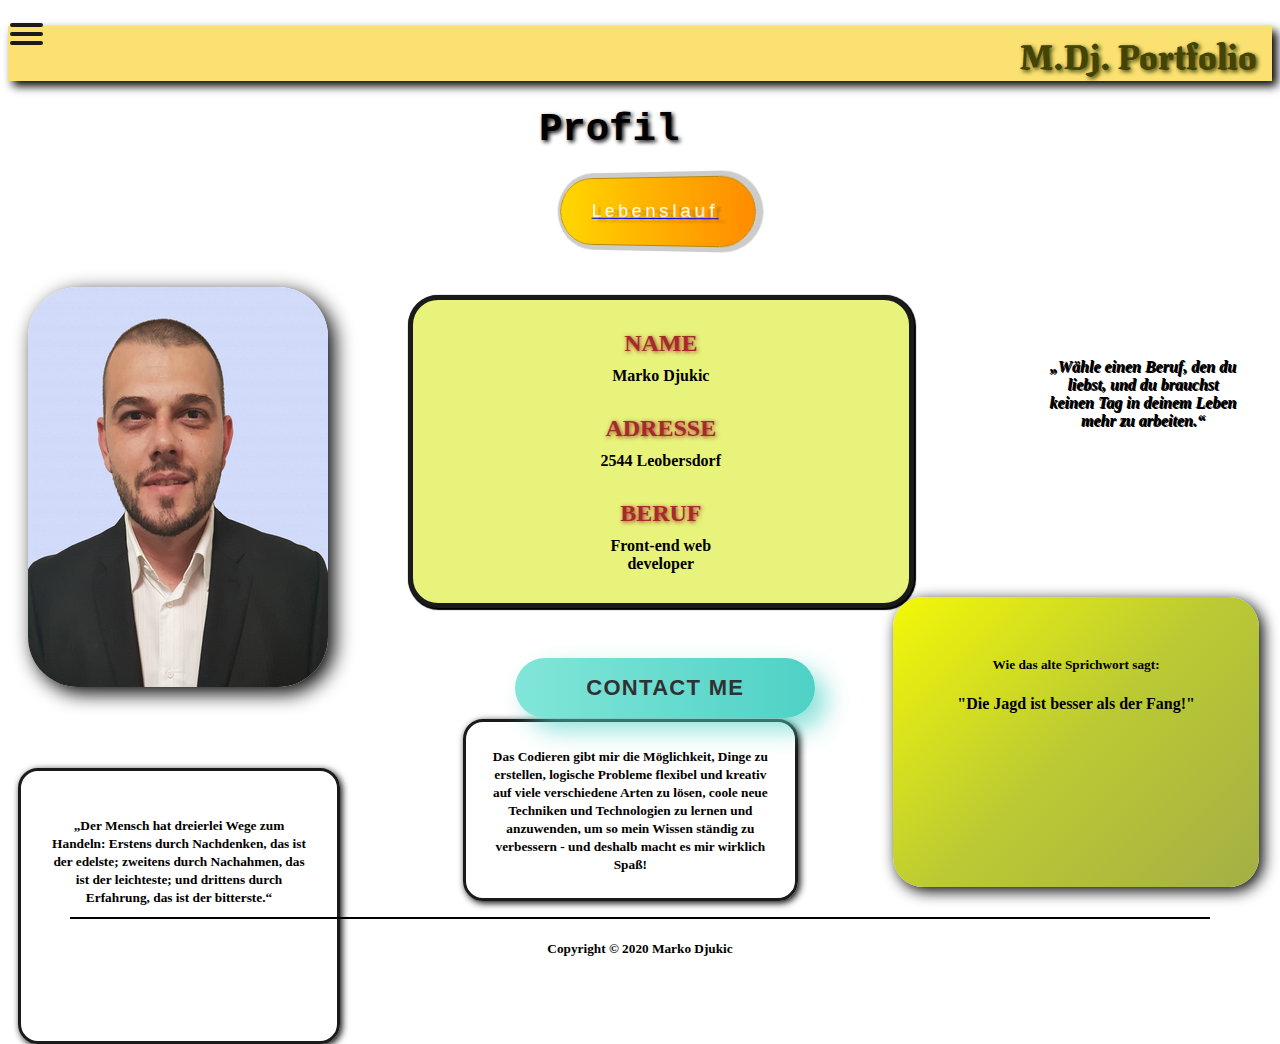
<file: index.html>
<!DOCTYPE html>
<html lang="de">
  <head>
    <meta charset="UTF-8" />
    <meta
      name="viewport"
      content="width=device-width, user-scalable=yes, initial-scale=1.0, maximum-scale=3.0, minimum-scale=1.0"
    />
    <meta http-equiv="X-UA-Compatible" content="ie=edge" />
    <link rel="stylesheet" type="text/css" href="css/style.css" />
    <title>portfolio</title>
    <link
      rel="stylesheet"
      href="https://cdn.jsdelivr.net/npm/bootstrap@4.5.3/dist/css/bootstrap.min.css"
      integrity="sha384-TX8t27EcRE3e/ihU7zmQxVncDAy5uIKz4rEkgIXeMed4M0jlfIDPvg6uqKI2xXr2"
      crossorigin="anonymous"
    />

    <link
      href="https://fonts.googleapis.com/css2?family=Changa:wght@500&display=swap"
      rel="stylesheet"
    />
    <link rel="preconnect" href="https://fonts.gstatic.com" />
    <link
      href="https://fonts.googleapis.com/css2?family=Texturina:wght@300&display=swap"
      rel="stylesheet"
    />



  </head>

  <body>
    <!-- ovde ide navigacija menu-->

    <nav role="navigation">
      <div id="menuToggle">
        <input type="checkbox" />

        <span></span>
        <span></span>
        <span></span>

        <ul id="menu">
          <a href="index.html"
            ><li><img src="slike/profile.png" /><b>Profil</b></li></a
          >
          <a href="skills/skills.html"
            ><li><img src="slike/skills.png" /><b>Kompetenzen</b></li></a
          >
          <a href="projekts/projekts.html"
            ><li><img src="slike/projekts.png" /><b>Projekte</b></li></a
          >
          <a href="contact/contact.html"
            ><li><img src="slike/contact.png" /><b>Kontakt</b></li></a
          >
        </ul>
      </div>
      <div class="logo">
        <h1><b>M.Dj. Portfolio</b></h1>
      </div>
    </nav>

    <!--do ovde ide navigacija menu-->

   <!--pre loader-->
 
<!--pre loader-->





    <!--ovde ide naslov PROFILE-->

    <h1 class="animated-text"><b>Profil</b></h1>

    <!--ovde ide naslov PROFILE-->

    <!--ovo je slika od lebenslaufa-->
    <div class="lebenslauf"><img src="slike/lebenslauf3.jpg" /></div>
    <!--ovo je slika od lebenslaufa-->

    <!--ovo je dugme za download sv-->
    

    <a href="slike/MarkoDjukicCV.pdf" download>
<div class="box">Lebenslauf</div>
</a>


    <!--ovo je dugme za download sv-->

    <!--ovde je sekcija za binfo o meni-->
    <section class="info">
      <div class="container">
        <h2>NAME</h2>
        <h4>Marko Djukic</h4>

        <h2>ADRESSE</h2>
        <h4>2544 Leobersdorf</h4>

        <h2>BERUF</h2>
        <h4>Front-end web<br />developer</h4>
      </div>
    </section>

    <!--ovde je sekcija za binfo o meni-->

    <!--ovde je dugme CONTACT ME-->
    <div class="wrap">
      <a href="mailto:marko.djukic,bn@hotmail.com">
        <button class="button">Contact me</button>   
      </a>
     </div>

    <!--ovde je dugme CONTACT ME-->

    <!--ovde ide opis ispod contact me-->
    <div class="opis">
      <h4>
        <i>
          „Wähle einen Beruf, den du liebst, und du brauchst keinen Tag in deinem Leben mehr zu arbeiten.“
        </i>
      </h4>
    </div>
    <!--ovde ide opis ispod contact me-->

    <!--ovde ide opis broj 2 text-->
    <div class="opis2">
      <h4>
        <small>
          „Der Mensch hat dreierlei Wege zum Handeln: Erstens durch Nachdenken, das ist der edelste; zweitens durch Nachahmen, das ist der leichteste; und drittens durch Erfahrung, das ist der bitterste.“ 
        </small>
      </h4>
    </div>
    <!--ovde ide opis broj 2 text-->

    <!--ovde ide opis broj 3 text-->
    <div class="opis3">
      <h4>
        <small>
               Das Codieren gibt mir die Möglichkeit, Dinge zu erstellen, logische Probleme flexibel und kreativ auf viele verschiedene Arten zu lösen, coole neue Techniken und Technologien zu lernen und anzuwenden, um so mein Wissen ständig zu verbessern - und deshalb macht es mir wirklich Spaß!
        </small>
      </h4>
    </div>
    <!--ovde ide opis broj 2 text-->

    <!--ovde ide opis broj 4 sa pozadinom u boji text-->
    <div class="opis4">
      <h5>Wie das alte Sprichwort sagt:</h5>
      <h4>"Die Jagd ist besser als der Fang!"</h4>
    </div>
    <!--ovde ide opis broj 4 sa pozadinom u boji text-->

    <!--ovo je skroz na dnu copyright-->
    <b class="linija"><hr color="black" style="width: 90%" /></b>

    <h5 class="footer">Copyright © 2020 Marko Djukic</h5>
    <!--ovo je skroz na dnu copyright-->




 <!--scripta od js povezivanje-->
    <script src="css/skript.js"></script>
    <!--scripta od js povezivanje-->



  </body>

   
  
  <script src="https://ajax.googleapis.com/ajax/libs/jquery/3.5.1/jquery.min.js"></script>
  <script
    src="https://cdn.jsdelivr.net/npm/bootstrap@4.5.3/dist/js/bootstrap.bundle.min.js"
    integrity="sha384-ho+j7jyWK8fNQe+A12Hb8AhRq26LrZ/JpcUGGOn+Y7RsweNrtN/tE3MoK7ZeZDyx"
    crossorigin="anonymous"
  ></script>
</html>
</file>
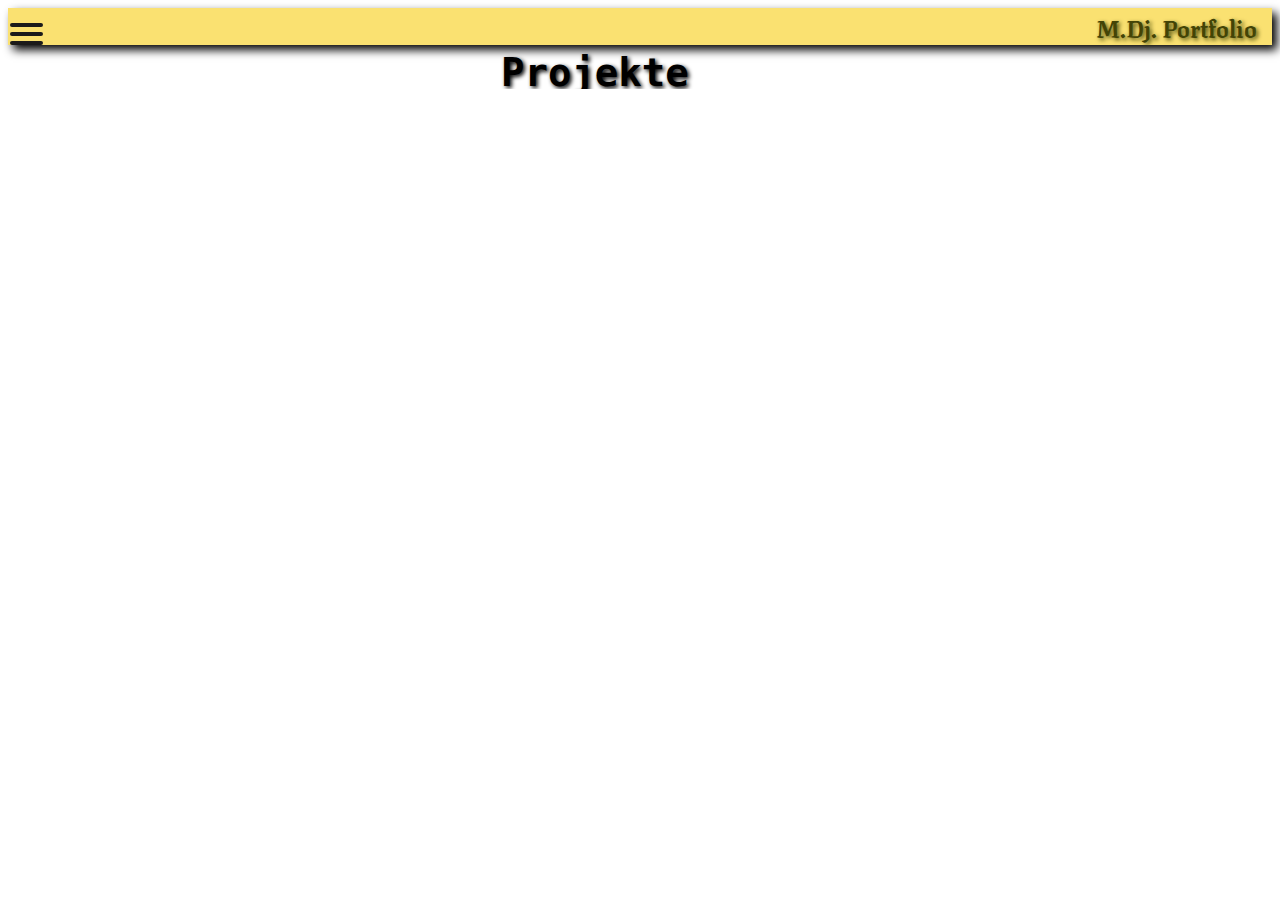
<file: projekts/projekts.html>
<!DOCTYPE html>
<html lang="de">
  <head>
    <meta charset="UTF-8" />
    <meta
      name="viewport"
      content="width=device-width, user-scalable=yes, initial-scale=1.0, maximum-scale=3.0, minimum-scale=1.0"
    />
    <meta http-equiv="X-UA-Compatible" content="ie=edge" />
    <link rel="stylesheet" type="text/css" href="projekts.css" />
    <title>skills</title>
    <link
      rel="stylesheet"
      href="https://cdn.jsdelivr.net/npm/bootstrap@4.5.3/dist/css/bootstrap.min.css"
      integrity="sha384-TX8t27EcRE3e/ihU7zmQxVncDAy5uIKz4rEkgIXeMed4M0jlfIDPvg6uqKI2xXr2"
      crossorigin="anonymous"
    />

    <link
      href="https://fonts.googleapis.com/css2?family=Changa:wght@500&display=swap"
      rel="stylesheet"
    />
    <link rel="preconnect" href="https://fonts.gstatic.com" />
    <link
      href="https://fonts.googleapis.com/css2?family=Texturina:wght@300&display=swap"
      rel="stylesheet"
    />

    <link rel="stylesheet" href="https://use.fontawesome.com/releases/v5.8.1/css/all.css">
  </head>

  <body>
    <!-- ovde ide navigacija menu-->

    <nav role="navigation">
      <div id="menuToggle">
        <input type="checkbox" />

        <span></span>
        <span></span>
        <span></span>

        <ul id="menu">
          <a href="../index.html"
            ><li><img src="slike/profile.png" /><b>Profil</b></li></a
          >
          <a href="../skills/skills.html"
            ><li><img src="slike/skills.png" /><b>Kompetenzen</b></li></a
          >
          <a href="projekts.html"
            ><li><img src="slike/projekts.png" /><b>Projekte</b></li></a
          >
          <a href="../contact/contact.html"
            ><li><img src="slike/contact.png" /><b>Kontakt</b></li></a
          >
        </ul>
      </div>

      <div class="logo">
        <h1><b>M.Dj. Portfolio</b></h1>
      </div>
    </nav>

    <!--do ovde ide navigacija menu-->

 <h1 class="animated-text"><b>Projekte</b></h1>




<!--ovde idu kartice-->
<aside class="profile-card">
  <header>
    
    <!-- here’s the avatar -->
    <a target="_blank" href="http://mypomeranian.byethost6.com/">
      <img src="slike/logo1.png" class="hoverZoomLink">
    </a>

    <!-- the username -->
    <h1>
            My Pomeranian
          </h1>

    <!-- and role or location -->
   
  </header>

  <!-- bit of a bio; who are you? -->
  <div class="profile-bio">

    <h3>
      Html 5, Css 3, JavaSkript
    </h3>

  </div>

  <!-- some social links to show off -->

</aside>
<!--ovde idu kartice-->





    <!--ovo je skroz na dnu copyright-->
   
    <!--ovo je skroz na dnu copyright-->
  </body>





  <script src="https://ajax.googleapis.com/ajax/libs/jquery/3.5.1/jquery.min.js"></script>
  <script
    src="https://cdn.jsdelivr.net/npm/bootstrap@4.5.3/dist/js/bootstrap.bundle.min.js"
    integrity="sha384-ho+j7jyWK8fNQe+A12Hb8AhRq26LrZ/JpcUGGOn+Y7RsweNrtN/tE3MoK7ZeZDyx"
    crossorigin="anonymous"
  ></script>
</html>
</file>
<file: css/style.css>
/*pre loader*/

/*pre loader*/

/*odavde ide nav menu*/
#menuToggle {
  display: block;
  position: relative;
  top: 15px;
  left: 2px;
  z-index: 0;
  -webkit-user-select: none;
  user-select: none;
}

#menuToggle a {
  text-decoration: none;
  color: #232323;
  transition: color 0.3s ease;
}

#menuToggle a:hover {
  color: tomato;
}

#menuToggle input {
  display: block;
  width: 40px;
  height: 32px;
  position: absolute;
  top: -7px;
  left: -5px;
  cursor: pointer;
  opacity: 0;
  z-index: 2;
  -webkit-touch-callout: none;
}

#menuToggle span {
  display: block;
  width: 33px;
  height: 4px;
  margin-bottom: 5px;
  position: relative;
  background: #1b1a1a;
  border-radius: 3px;
  z-index: 1;
  transform-origin: 4px 0px;
  transition: transform 0.5s cubic-bezier(0.77, 0.2, 0.05, 1),
    background 0.5s cubic-bezier(0.77, 0.2, 0.05, 1), opacity 0.55s ease;
}

#menuToggle span:first-child {
  transform-origin: 0% 0%;
}

#menuToggle span:nth-last-child(2) {
  transform-origin: 0% 100%;
}

#menuToggle input:checked ~ span {
  opacity: 1;
  transform: rotate(45deg) translate(-2px, -1px);
  background: #232323;
}

#menuToggle input:checked ~ span:nth-last-child(3) {
  opacity: 0;
  transform: rotate(0deg) scale(0.2, 0.2);
}

#menuToggle input:checked ~ span:nth-last-child(2) {
  transform: rotate(-45deg) translate(0, -1px);
}

#menu {
  position: absolute;
  width: 300px;
  margin: -100px 0 0 -50px;
  padding: 50px;
  padding-top: 125px;
  background: #ccca60;
  list-style-type: none;
  -webkit-font-smoothing: antialiased;
  transform-origin: 0% 0%;
  transform: translate(-100%, 0);
  transition: transform 0.5s cubic-bezier(0.77, 0.2, 0.05, 1);
}

#menu li {
  padding: 10px 0;
  font-size: 20px;
}

#menuToggle input:checked ~ ul {
  transform: none;
}

/*do ovde ide nav menu*/

/*ovde je skroz gore desno naziv portfolio*/
.logo {
  text-align: right;
  margin-top: -27px;
  background-color: rgb(250, 225, 113);
  box-shadow: 5px 5px 9px;
}

.logo h1 {
  color: rgb(67, 68, 6);
  margin-right: 15px;
  font-family: "Texturina", serif;
  text-shadow: 2px 2px 4px;
}

/*ovde je skroz gore desno naziv portfolio*/

/*ovo je slika od lebenslauf*/
.lebenslauf {
  margin-top: 50px;
  text-align: center;
}

.lebenslauf img {
  border-radius: 50px;
  width: 300px;
  height: 400px;
  box-shadow: 6px 6px 20px;
}
@keyframes transitionIn {
  from {
    opacity: 0;
    transform: translate(15s);
  }

  to {
    opacity: 1;
  }
}

.lebenslauf img {
  animation: transitionIn 5s;
}
/*ovo je slika od lebenslauf*/

/*ovo je opis o meni podaci*/
.info {
  width: 90%;
  text-align: center;
  margin-left: 5%;
  margin-right: 5%;
}

.container {
  margin-top: 50px;
  background-color: rgb(231, 243, 123);
  border-radius: 30px;
  border: 5px solid #1b1a1a;
  box-shadow: 1px 1px 1px 1px;
}

.info .container h2 {
  color: brown;
  margin-top: 30px;
  text-shadow: 1px 1px 4px;
}

.info .container h4 {
  margin-top: -10px;
  margin-bottom: 30px;
}

/*ovo je opis o meni podaci*/
@keyframes transition {
  from {
    opacity: 0;
    transform: rotateY(-360deg);
  }

  to {
    opacity: 1;
  }
}
.info {
  animation: transition 5s;
}
/*ovo je opis ispod contact me*/
.opis h4 {
  text-align: center;
  margin-top: 50px;
  margin-left: 50px;
  margin-right: 30px;
  text-shadow: 1px 1px;
}

/*ovo je opis ispod contact me*/

/*ovo je opis ispod opis 2,3,4*/
.opis2 {
  text-align: center;
  border: 3px solid #1b1a1a;
  border-radius: 20px;
  margin-top: 40px;
  margin-left: 10px;
  margin-right: 10px;
  box-shadow: 2px 2px 7px;
  height: 270px;
}

.opis2 h4 {
  margin-top: 45px;
  margin-bottom: 25px;
  margin-left: 25px;
  margin-right: 25px;
}

.opis3 {
  text-align: center;
  border: 3px solid #1b1a1a;
  border-radius: 20px;
  margin-top: 30px;
  margin-left: 10px;
  margin-right: 10px;
  box-shadow: 2px 2px 7px;
}

.opis3 h4 {
  margin-top: 25px;
  margin-bottom: 25px;
  margin-left: 25px;
  margin-right: 25px;
}

.opis4 {
  text-align: center;
  background: linear-gradient(-45deg, #a4af45, #bbca33, rgb(244, 248, 7));
  width: 90%;
  height: 200px;
  margin-top: 40px;
  margin-left: 5%;
  margin-right: 5%;
  margin-bottom: 30px;
  box-shadow: 4px 4px 15px;
  border-radius: 5px;
}

.opis4 h5 {
  padding-top: 60px;
}

/*ovo je opis ispod opis 2,3,4*/

/*ovo je footer skroz na dnu copyright*/
.footer {
  text-align: center;
}

/*ovo je footer skroz na dnu copyright*/

/* ovde ide naslov profile */
.animated-text {
  font-family: monospace;
  overflow: hidden;
  height: 1.1em;
  word-wrap: break-word;
  white-space: nowrap;
  animation: typing 3s steps(6) forwards;
  font-size: 3em;
  text-shadow: 2px 2px 4px;
  margin-left: 23%;
}

@keyframes typing {
  from {
    width: 0;
  }

  to {
    width: 6ch;
  }
}

/* ovde ide naslov profile */

/* ovde ide dugme contact me*/
.wrap {
  height: 100%;
  display: flex;
  align-items: center;
  justify-content: center;
  margin-top: 50px;
}

.button {
  min-width: 300px;
  min-height: 60px;
  font-family: "Nunito", sans-serif;
  font-size: 22px;
  text-transform: uppercase;
  letter-spacing: 1.3px;
  font-weight: 700;
  color: #313133;
  background: #4fd1c5;
  background: linear-gradient(
    90deg,
    rgba(129, 230, 217, 1) 0%,
    rgba(79, 209, 197, 1) 100%
  );
  border: none;
  border-radius: 1000px;
  box-shadow: 12px 12px 24px rgba(79, 209, 197, 0.64);
  transition: all 0.3s ease-in-out 0s;
  cursor: pointer;
  outline: none;
  position: relative;
  padding: 10px;
}

button::before {
  content: "";
  border-radius: 1000px;
  min-width: calc(300px + 12px);
  min-height: calc(60px + 12px);
  border: 6px solid #00ffcb;
  box-shadow: 0 0 60px rgba(0, 255, 203, 0.64);
  position: absolute;

  left: 50%;
  transform: translate(-50%, -50%);
  opacity: 0;
  transition: all 0.3s ease-in-out 0s;
  display: none;
}

.button:hover,
.button:focus {
  color: #313133;
  transform: translateY(-6px);
}

button:hover::before,
button:focus::before {
  opacity: 1;
}

button::after {
  content: "";
  width: 30px;
  height: 30px;
  border-radius: 100%;
  border: 6px solid #00ffcb;
  position: absolute;
  z-index: -1;
  top: 50%;
  left: 50%;
  transform: translate(-50%, -50%);
  animation: ring 1.5s infinite;
}

button:hover::after,
button:focus::after {
  animation: none;
  display: none;
}

@keyframes ring {
  0% {
    width: 30px;
    height: 30px;
    opacity: 1;
  }

  100% {
    width: 300px;
    height: 300px;
    opacity: 0;
  }
}

/* do ovde ide dugme contact me*/

/* do ovde ide dugme za download*/
.box {
  background: linear-gradient(to right, gold, darkorange);
  color: white;
  --width: 200px;
  --height: calc(var(--width) / 3);
  width: var(--width);
  height: var(--height);
  text-align: center;
  line-height: var(--height);
  font-size: calc(var(--height) / 3.5);
  font-family: sans-serif;
  letter-spacing: 0.2em;
  border: 1px solid darkgoldenrod;
  border-radius: 2em;
  transform: perspective(500px) rotateY(-15deg);
  text-shadow: 6px 3px 2px rgba(0, 0, 0, 0.2);
  box-shadow: 2px 0 0 5px rgba(0, 0, 0, 0.2);
  transition: 0.5s;
  position: relative;
  overflow: hidden;
  margin-left: 24%;
  margin-top: 25px;
}

.box:hover {
  transform: perspective(500px) rotateY(15deg);
  text-shadow: -6px 3px 2px rgba(0, 0, 0, 0.2);
  box-shadow: -2px 0 0 5px rgba(0, 0, 0, 0.2);
}

.box::before {
  content: "";
  position: absolute;
  width: 100%;
  height: 100%;
  background: linear-gradient(to right, transparent, white, transparent);
  left: -100%;
  transition: 0.5s;
}

.box:hover::before {
  left: 100%;
}
/* do ovde ide dugme za download*/

/* ovde udu media query za razne velicine*/
@media screen and (min-width: 332px) {
  .animated-text {
    margin-left: ;
  }

  .box {
    margin-left: 18%;
  }
  .logo h1 {
    font-size: 35px;
  }
}
/* ovde udu media query za razne velicine ovde je samo jedna bas mala za male telefone*/

@media screen and (max-width: 420px) {
  .animated-text {
    margin-left: 20%;
  }

  .box {
    margin-left: 25%;
  }

  .logo h1 {
    font-size: 35px;
  }
}
@media screen and (max-width: 400px) {
  .animated-text {
    margin-left: 18%;
  }

  .box {
    margin-left: 22%;
  }

  .logo h1 {
    font-size: 35px;
  }
}
@media screen and (min-width: 450px) {
  .animated-text {
    margin-left: 19%;
  }

  @media screen and (min-width: 430px) {
    .animated-text {
      margin-left: 29%;
    }

    .box {
      margin-left: 25%;
    }

    .logo h1 {
      font-size: 35px;
    }
  }
  @media screen and (max-width: 480px) {
    .animated-text {
      margin-left: 23%;
    }
  }
  @media screen and (max-width: 430px) {
    .animated-text {
      margin-left: 19%;
    }
  }

  @media screen and (min-width: 500px) {
    .animated-text {
      margin-left: 28%;
    }
    .box {
      margin-left: 30%;
    }
  }

  @media screen and (min-width: 700px) {
    .animated-text {
      margin-left: 34%;
    }

    .box {
      margin-left: 36%;
    }
  }

  @media screen and (min-width: 900px) {
    .animated-text {
      margin-left: 38%;
    }

    .box {
      margin-left: 40%;
    }
  }

  @media screen and (min-width: 1280px) {
    .lebenslauf {
      text-align: right;
      margin-left: 20px;
      max-width: 25%;
      float: left;
      margin-top: 110px;
    }

    .info {
      max-width: 40%;
      margin-left: 400px;
    }
    .animated-text {
      margin-left: 42%;
      max-width: 30%;
    }

    .box {
      margin-left: 43%;
      max-width: 20%;
    }
    .opis {
      max-width: 22%;
      float: right;
      margin-top: -490px;
    }

    .wrap {
      max-width: 30%;
      margin-left: 37%;
      margin-bottom: 80px;
    }

    .opis2 {
      max-width: 25%;
      margin-bottom: 80px;
      margin-top: -30px;
    }
    .opis3 {
      max-width: 26%;
      margin-left: 36%;
      margin-top: -32%;
      margin-bottom: 100px;
    }
    .opis4 {
      max-width: 29%;
      margin-left: 70%;
      margin-top: -32%;
      height: 290px;
      border-radius: 30px;
    }
    .footer {
      text-align: center;
    }
  }
  @media screen and (min-width: 1350px) {
    .lebenslauf {
      text-align: right;
      margin-left: 20px;
      max-width: 25%;
      float: left;
      margin-top: 110px;
    }

    .info {
      max-width: 40%;
      margin-left: 400px;
    }

    .animated-text {
      margin-left: 42%;
      max-width: 30%;
    }

    .box {
      margin-left: 43%;
      max-width: 20%;
    }

    .opis {
      max-width: 22%;
      float: right;
      margin-top: -490px;
    }

    .wrap {
      max-width: 30%;
      margin-left: 37%;
      margin-bottom: 80px;
    }

    .opis2 {
      max-width: 25%;
      margin-bottom: 250px;
    }

    .opis3 {
      max-width: 26%;
      margin-left: 36%;
      margin-top: -39%;
    }

    .opis4 {
      max-width: 29%;
      margin-left: 70%;

      height: 270px;
      border-radius: 30px;
    }

    .footer {
      text-align: center;
    }
  }

  @media screen and (min-width: 1440px) {
    .lebenslauf {
      text-align: right;
      margin-left: 20px;
      max-width: 25%;
      float: left;
      margin-top: 110px;
    }

    .info {
      max-width: 40%;
      margin-left: 30%;
    }

    .animated-text {
      margin-left: 41%;
      max-width: 30%;
    }

    .box {
      margin-left: 42%;
      max-width: 20%;
    }

    .opis {
      max-width: 22%;
      float: right;
      margin-top: -490px;
    }

    .wrap {
      max-width: 30%;
      margin-left: 35%;
      margin-bottom: 80px;
    }

    .opis2 {
      max-width: 25%;
      margin-bottom: 80px;
      margin-left: 2%;
    }

    .opis3 {
      max-width: 24%;
      margin-left: 38%;
      margin-top: -27%;
    }

    .opis4 {
      max-width: 24%;
      margin-left: 74%;
      margin-top: -28%;
      height: 290px;
      border-radius: 30px;
    }

    .footer {
      text-align: center;
    }
  }

  @media screen and (min-width: 1500px) {
    .lebenslauf {
      text-align: right;
      margin-left: 20px;
      max-width: 25%;
      float: left;
      margin-top: 110px;
    }

    .info {
      max-width: 40%;
      margin-left: 30%;
    }

    .animated-text {
      margin-left: 41%;
      max-width: 30%;
    }

    .box {
      margin-left: 42%;
      max-width: 20%;
    }

    .opis {
      max-width: 22%;
      float: right;
      margin-top: -490px;
    }

    .wrap {
      max-width: 30%;
      margin-left: 35%;
      margin-bottom: 80px;
    }

    .opis2 {
      max-width: 25%;
      margin-bottom: 10px;
      margin-left: 2%;
      margin-top: 40px;
    }

    .opis3 {
      max-width: 24%;
      margin-left: 38%;
      margin-top: -20%;
    }

    .opis4 {
      max-width: 24%;
      margin-left: 74%;
      margin-top: -25%;
      height: 280px;
      border-radius: 30px;
    }

    .footer {
      text-align: center;
    }
  }

  @media screen and (min-width: 1600px) {
    .lebenslauf {
      text-align: right;
      margin-left: 20px;
      max-width: 25%;
      float: left;
      margin-top: 110px;
    }

    .info {
      max-width: 40%;
      margin-left: 30%;
    }

    .animated-text {
      margin-left: 41%;
      max-width: 30%;
    }

    .box {
      margin-left: 42%;
      max-width: 20%;
    }

    .opis {
      max-width: 22%;
      float: right;
      margin-top: -490px;
    }

    .wrap {
      max-width: 30%;
      margin-left: 35%;
      margin-bottom: 80px;
    }

    .opis2 {
      max-width: 25%;
      margin-bottom: 80px;
      margin-left: 2%;
    }

    .opis3 {
      max-width: 24%;
      margin-left: 38%;
      margin-top: -21%;
    }

    .opis4 {
      max-width: 24%;
      margin-left: 74%;
      margin-top: -23%;
      height: 280px;
      border-radius: 30px;
    }

    .footer {
      text-align: center;
    }
  }
  @media screen and (min-width: 1700px) {
    .lebenslauf {
      text-align: right;
      margin-left: 20px;
      max-width: 25%;
      float: left;
      margin-top: 110px;
    }

    .info {
      max-width: 40%;
      margin-left: 30%;
    }

    .animated-text {
      margin-left: 41%;
      max-width: 30%;
    }

    .box {
      margin-left: 43%;
      max-width: 20%;
    }

    .opis {
      max-width: 22%;
      float: right;
      margin-top: -440px;
    }

    .wrap {
      max-width: 30%;
      margin-left: 35%;
      margin-bottom: 80px;
    }

    .opis2 {
      max-width: 25%;
      margin-bottom: 80px;
      margin-left: 2%;
      margin-top: 40px;
    }

    .opis3 {
      max-width: 24%;
      margin-left: 38%;
      margin-top: -19%;
    }

    .opis4 {
      margin-left: 74%;
      margin-top: -21%;

      border-radius: 30px;
    }

    .footer {
      text-align: center;
    }
  }

  @media screen and (min-width: 1800px) {
    .lebenslauf {
      text-align: right;
      margin-left: 20px;
      max-width: 25%;
      float: left;
      margin-top: 110px;
    }

    .info {
      max-width: 40%;
      margin-left: 30%;
    }

    .animated-text {
      margin-left: 41%;
      max-width: 30%;
    }

    .box {
      margin-left: 43%;
      max-width: 20%;
    }

    .opis {
      max-width: 22%;
      float: right;
      margin-top: -440px;
    }

    .wrap {
      max-width: 30%;
      margin-left: 35%;
      margin-bottom: 80px;
    }

    .opis2 {
      max-width: 25%;

      margin-left: 2%;
    }

    .opis3 {
      max-width: 23%;
      margin-left: 38%;
      margin-top: -18%;
    }

    .opis4 {
      max-width: 22%;
      margin-left: 74%;
      margin-top: -19%;
      height: 260px;
      border-radius: 30px;
    }

    .footer {
      text-align: center;
    }
  }

  @media screen and (min-width: 1920px) {
    .lebenslauf {
      text-align: right;
      margin-left: 40px;
      max-width: 25%;
      float: left;
      margin-top: 110px;
    }

    .info {
      max-width: 40%;
      margin-left: 30%;
    }

    .animated-text {
      margin-left: 45%;
      max-width: 30%;
    }

    .box {
      margin-left: 45%;
      max-width: 20%;
    }

    .opis {
      max-width: 22%;
      float: right;
      margin-top: -440px;
    }

    .wrap {
      max-width: 30%;
      margin-left: 36%;
      margin-bottom: 80px;
    }

    .opis2 {
      max-width: 25%;
      margin-bottom: 80px;
      margin-left: 2%;
    }

    .opis3 {
      max-width: 23%;
      margin-left: 40%;
      margin-top: -17%;
    }

    .opis4 {
      max-width: 22%;
      margin-left: 76%;
      margin-top: -18%;
      height: 230px;
      border-radius: 30px;
    }

    .footer {
      text-align: center;
    }
  }
}
</file>
<file: projekts/projekts.css>
/*odavde ide nav menu*/
#menuToggle {
    display: block;
    position: relative;
    top: 15px;
    left: 2px;
    z-index: 1;
    -webkit-user-select: none;
    user-select: none;
}

#menuToggle a {
    text-decoration: none;
    color: #232323;
    transition: color 0.3s ease;

}

#menuToggle a:hover {
    color: tomato;
}

#menuToggle input {
    display: block;
    width: 40px;
    height: 32px;
    position: absolute;
    top: -7px;
    left: -5px;
    cursor: pointer;
    opacity: 0;
    z-index: 2;
    -webkit-touch-callout: none;
}

#menuToggle span {
    display: block;
    width: 33px;
    height: 4px;
    margin-bottom: 5px;
    position: relative;
    background: #1b1a1a;
    border-radius: 3px;
    z-index: 1;
    transform-origin: 4px 0px;
    transition: transform 0.5s cubic-bezier(0.77, 0.2, 0.05, 1.0),
        background 0.5s cubic-bezier(0.77, 0.2, 0.05, 1.0),
        opacity 0.55s ease;
}

#menuToggle span:first-child {
    transform-origin: 0% 0%;
}

#menuToggle span:nth-last-child(2) {
    transform-origin: 0% 100%;
}

#menuToggle input:checked~span {
    opacity: 1;
    transform: rotate(45deg) translate(-2px, -1px);
    background: #232323;
}

#menuToggle input:checked~span:nth-last-child(3) {
    opacity: 0;
    transform: rotate(0deg) scale(0.2, 0.2);
}

#menuToggle input:checked~span:nth-last-child(2) {
    transform: rotate(-45deg) translate(0, -1px);
}

#menu {
    position: absolute;
    width: 300px;
    margin: -100px 0 0 -50px;
    padding: 50px;
    padding-top: 125px;
    background: #ccca60;
    list-style-type: none;
    -webkit-font-smoothing: antialiased;
    transform-origin: 0% 0%;
    transform: translate(-100%, 0);
    transition: transform 0.5s cubic-bezier(0.77, 0.2, 0.05, 1.0);
}

#menu li {
    padding: 10px 0;
    font-size: 20px;
}

#menuToggle input:checked~ul {
    transform: none;
}

/*do ovde ide nav menu*/


/*ovde je skroz gore desno naziv portfolio*/
.logo {
    text-align: right;
    margin-top: -27px;
    background-color: rgb(250, 225, 113);
    box-shadow: 5px 5px 9px;
}

.logo h1 {
    color: rgb(67, 68, 6);
    margin-right: 15px;
    font-family: 'Texturina',
        serif;
    text-shadow: 2px 2px 4px;
}

/*ovde je skroz gore desno naziv portfolio*/

/*do ovde ide footer*/

.animated-text {
    font-family: monospace;
    overflow: hidden;
    height: 1.0em;
    word-wrap: break-word;
    white-space: nowrap;
    animation: typing 3s steps(8) forwards;
    font-size: 3em;
    text-shadow: 2px 2px 4px;
    margin-left: 50%;
    margin-bottom: 150px;
    text-align: centar;

}
@keyframes typing {
    from {
        width: 0;
    }

    to {
        width: 8ch;
    }
}












/*ovde ide skocica loptica kartica*/

h1,
h2 {
    font-weight: 500;
    margin: 0px 0px 5px 0px;
}

h1 {
    font-size: 24px;
}

h2 {
    font-size: 16px;
}

p {
    margin: 0px;
}

.profile-card {
   
    background: #f83909;
    width: 56px;
    height: 56px;
    position: absolute;
    left: 50%;
    top: 50%;
    z-index: 0;
    overflow: hidden;
    opacity: 0;
    margin-top: 70px;
    -webkit-transform: translate(-50%, -50%);
    transform: translate(-50%, -50%);
    -webkit-border-radius: 50%;
    border-radius: 50%;
    -webkit-box-shadow: 0px 3px 6px rgba(0, 0, 0, 0.16), 0px 3px 6px rgba(0, 0, 0, 0.23);
    box-shadow: 0px 3px 6px rgba(0, 0, 0, 0.16), 0px 3px 6px rgba(0, 0, 0, 0.23);
    -webkit-animation: init 0.5s 0.2s cubic-bezier(0.55, 0.055, 0.675, 0.19) forwards, moveDown 1s 0.8s cubic-bezier(0.6, -0.28, 0.735, 0.045) forwards, moveUp 1s 1.8s cubic-bezier(0.175, 0.885, 0.32, 1.275) forwards, materia 0.5s 2.7s cubic-bezier(0.86, 0, 0.07, 1) forwards;
    animation: init 0.5s 0.2s cubic-bezier(0.55, 0.055, 0.675, 0.19) forwards, moveDown 1s 0.8s cubic-bezier(0.6, -0.28, 0.735, 0.045) forwards, moveUp 1s 1.8s cubic-bezier(0.175, 0.885, 0.32, 1.275) forwards, materia 0.5s 2.7s cubic-bezier(0.86, 0, 0.07, 1) forwards;
}

.profile-card header {
    width: 179px;
    height: 280px;
    padding: 40px 20px 30px 20px;
    display: inline-block;
     
    border-right: 2px dashed #EEEEEE;
    background: #e1f05f;
    color: #000000;
    margin-top: 50px;
    opacity: 0;
    text-align: center;
    -webkit-animation: moveIn 1s 3.1s ease forwards;
    animation: moveIn 1s 3.1s ease forwards;
}

.profile-card header h1 {
    color: #FF5722;
    
}

.profile-card header a {
    display: inline-block;
    text-align: center;
    position: relative;
    margin: 25px 30px;
}

.profile-card header a:after {
    position: absolute;
    content: "";
    bottom: 3px;
    right: 3px;
    width: 20px;
    height: 20px;
    border: 4px solid #0c5cc5;
    -webkit-transform: scale(0);
    transform: scale(0);
    background: -webkit-linear-gradient(top, #2196F3 0%, #2196F3 50%, #FFC107 50%, #FFC107 100%);
    background: linear-gradient(#2196F3 0%, #2196F3 50%, #FFC107 50%, #FFC107 100%);
    -webkit-border-radius: 50%;
    border-radius: 50%;
    -webkit-box-shadow: 0px 1px 3px rgba(0, 0, 0, 0.1);
    box-shadow: 0px 1px 3px rgba(0, 0, 0, 0.1);
    -webkit-animation: scaleIn 0.3s 3.5s ease forwards;
    animation: scaleIn 0.3s 3.5s ease forwards;
}

.profile-card header a>img {
    width: 120px;
    max-width: 100%;
    -webkit-border-radius: 50%;
    border-radius: 50%;
    -webkit-transition: -webkit-box-shadow 0.3s ease;
    transition: box-shadow 0.3s ease;
    -webkit-box-shadow: 0px 0px 0px 8px rgba(0, 0, 0, 0.06);
    box-shadow: 0px 0px 0px 8px rgba(0, 0, 0, 0.06);
}

.profile-card header a:hover>img {
    -webkit-box-shadow: 0px 0px 0px 12px rgba(0, 0, 0, 0.1);
    box-shadow: 0px 0px 0px 12px rgba(0, 0, 0, 0.1);
}

.profile-card .profile-bio {
    width: 175px;
    height: 180px;
    display: inline-block;
    
    padding: 50px 20px 30px 20px;
    background: #dbcd0c;
    color: #333333;
    margin-top: 50px;
    text-align: center;
    opacity: 0;
    -webkit-animation: moveIn 1s 3.1s ease forwards;
    animation: moveIn 1s 3.1s ease forwards;
}

.profile-social-links {
    width: 218px;
    display: inline-block;
    
    margin: 0px;
    padding: 15px 20px;
    background: #eeecec;
    margin-top: 50px;
    text-align: center;
    opacity: 0;
    -webkit-box-sizing: border-box;
    box-sizing: border-box;
    -webkit-animation: moveIn 1s 3.1s ease forwards;
    animation: moveIn 1s 3.1s ease forwards;
}

.profile-social-links li {
    list-style: none;
    margin: -5px 0px 0px 0px;
    padding: 0px;
    float: left;
    width: 25%;
    text-align: center;
}

.profile-social-links li a {
    display: inline-block;
    color: red;
    width: 24px;
    height: 24px;
    padding: 6px;
    position: relative;
    overflow: hidden !important;
    -webkit-border-radius: 50%;
    border-radius: 50%;
}

.profile-social-links li a i {
    position: relative;
    z-index: 0;
}

.profile-social-links li a img,
.profile-social-links li a svg {
    width: 24px;
}

@-webkit-keyframes init {
    0% {
        width: 0px;
        height: 0px;
    }

    100% {
        width: 56px;
        height: 56px;
        margin-top: 0px;
        opacity: 1;
    }
}

@keyframes init {
    0% {
        width: 0px;
        height: 0px;
    }

    100% {
        width: 56px;
        height: 56px;
        margin-top: 0px;
        opacity: 1;
    }
}

@-webkit-keyframes puff {
    0% {
        top: 100%;
        height: 0px;
        padding: 0px;
    }

    100% {
        top: 50%;
        height: 100%;
        padding: 0px 100%;
    }
}

@keyframes puff {
    0% {
        top: 100%;
        height: 0px;
        padding: 0px;
    }

    100% {
        top: 50%;
        height: 100%;
        padding: 0px 100%;
    }
}

@-webkit-keyframes borderRadius {
    0% {
        -webkit-border-radius: 50%;
    }

    100% {
        -webkit-border-radius: 0px;
    }
}

@keyframes borderRadius {
    0% {
        -webkit-border-radius: 50%;
    }

    100% {
        border-radius: 0px;
    }
}

@-webkit-keyframes moveDown {
    0% {
        top: 50%;
    }

    50% {
        top: 40%;
    }

    100% {
        top: 100%;
    }
}

@keyframes moveDown {
    0% {
        top: 50%;
    }

    50% {
        top: 40%;
    }

    100% {
        top: 100%;
    }
}

@-webkit-keyframes moveUp {
    0% {
        background: #FFB300;
        top: 100%;
    }

    50% {
        top: 40%;
    }

    100% {
        top: 50%;
        background: #E0E0E0;
    }
}

@keyframes moveUp {
    0% {
        background: #FFB300;
        top: 100%;
    }

    50% {
        top: 40%;
    }

    100% {
        top: 50%;
        background: #E0E0E0;
    }
}

@-webkit-keyframes materia {
    0% {
        background: #E0E0E0;
    }

    50% {
        -webkit-border-radius: 4px;
    }

    100% {
        width: 440px;
        height: 280px;
        background: #FFFFFF;
        -webkit-border-radius: 4px;
    }
}

@keyframes materia {
    0% {
        background: #E0E0E0;
    }

    50% {
        border-radius: 4px;
    }

    100% {
        width: 440px;
        height: 280px;
        background: #FFFFFF;
        border-radius: 4px;
    }
}

@-webkit-keyframes moveIn {
    0% {
        margin-top: 50px;
        opacity: 0;
    }

    100% {
        opacity: 1;
        margin-top: -20px;
    }
}

@keyframes moveIn {
    0% {
        margin-top: 50px;
        opacity: 0;
    }

    100% {
        opacity: 1;
        margin-top: -20px;
    }
}

@-webkit-keyframes scaleIn {
    0% {
        -webkit-transform: scale(0);
    }

    100% {
        -webkit-transform: scale(1);
    }
}

@keyframes scaleIn {
    0% {
        transform: scale(0);
    }

    100% {
        transform: scale(1);
    }
}

@-webkit-keyframes ripple {
    0% {
        transform: scale3d(0, 0, 0);
    }

    50%,
    100% {
        -webkit-transform: scale3d(1, 1, 1);
    }

    100% {
        opacity: 0;
    }
}

@keyframes ripple {
    0% {
        transform: scale3d(0, 0, 0);
    }

    50%,
    100% {
        transform: scale3d(1, 1, 1);
    }

    100% {
        opacity: 0;
    }
}

@media screen and (min-aspect-ratio: 4/3) {
    body {
        background-size: cover;
    }

    body:before {
        width: 0px;
    }

    
    @keyframes puff {
        0% {
            top: 100%;
            width: 0px;
            padding-bottom: 0px;
        }

        100% {
            top: 50%;
            width: 100%;
            padding-bottom: 100%;
        }
    }
}











@media screen and (min-height: 480px) {
    .profile-card header {
        width: auto;
        height: auto;
        padding: 30px 20px;
        display: block;
        float: none;
        border-right: none;
    }

    .profile-card .profile-bio {
        width: auto;
        height: auto;
        padding: 15px 20px 30px 20px;
        display: block;
        float: none;
    }

    .profile-social-links {
        width: 100%;
        display: block;
        float: none;
    }

    
    @keyframes materia {
        0% {
            background: #E0E0E0;
        }

        50% {
            border-radius: 4px;
        }

        100% {
            width: 280px;
            height: 440px;
            background: #FFFFFF;
            border-radius: 4px;
        }
    }

}















/*ovde ide skocica loptica kartica*/
@media screen and (max-width: 480px) {
    .animated-text {
        margin-left: 33%;
        

    }
}


@media screen and (min-width: 444px) {
    .animated-text {
        margin-left: 17%;

    }
}

@media screen and (min-width: 443px) {

    .animated-text {
        font-family: monospace;
        overflow: hidden;
        height: 1.0em;
        word-wrap: break-word;
        white-space: nowrap;

        font-size: 3em;
        text-shadow: 2px 2px 4px;
        margin-left: 15%;

    }



}


@media screen and (min-width: 440px) {
    .animated-text{
        margin-left: 15%;
        height: 1.0em;
    }
}
@media screen and (min-width: 380px) {
    .animated-text {
        margin-left: 13%;
        
        
    }
}
@media screen and (min-width: 500px) {
    .animated-text {
        margin-left: 22%;

    }
}
@media screen and (min-width: 600px) {
    .animated-text {
        margin-left: 25%;

    }
}
@media screen and (min-width: 700px) {
    .animated-text {
        margin-left: 28%;

    }
}
@media screen and (min-width: 800px) {
    .animated-text {
        margin-left: 30%;

    }
}
@media screen and (min-width: 900px) {
    .animated-text {
        margin-left: 35%;

    }
}
@media screen and (min-width: 1200px) {
    .animated-text {
        margin-left: 39%;

    }
}
@media screen and (min-width: 1400px) {
    .animated-text {
        margin-left: 41%;

    }
}
@media screen and (min-width: 1700px) {
    .animated-text {
        margin-left: 42%;

    }
}
@media screen and (min-width: 1900px) {
    .animated-text {
        margin-left: 43%;

    }
}






@media screen and (max-width: 380px) {

    .animated-text {
        font-family: monospace;
        overflow: hidden;
        height: 1.0em;
        word-wrap: break-word;
        white-space: nowrap;

        font-size: 3em;
        text-shadow: 2px 2px 4px;
        text-align: centar;

    }



}
</file>
